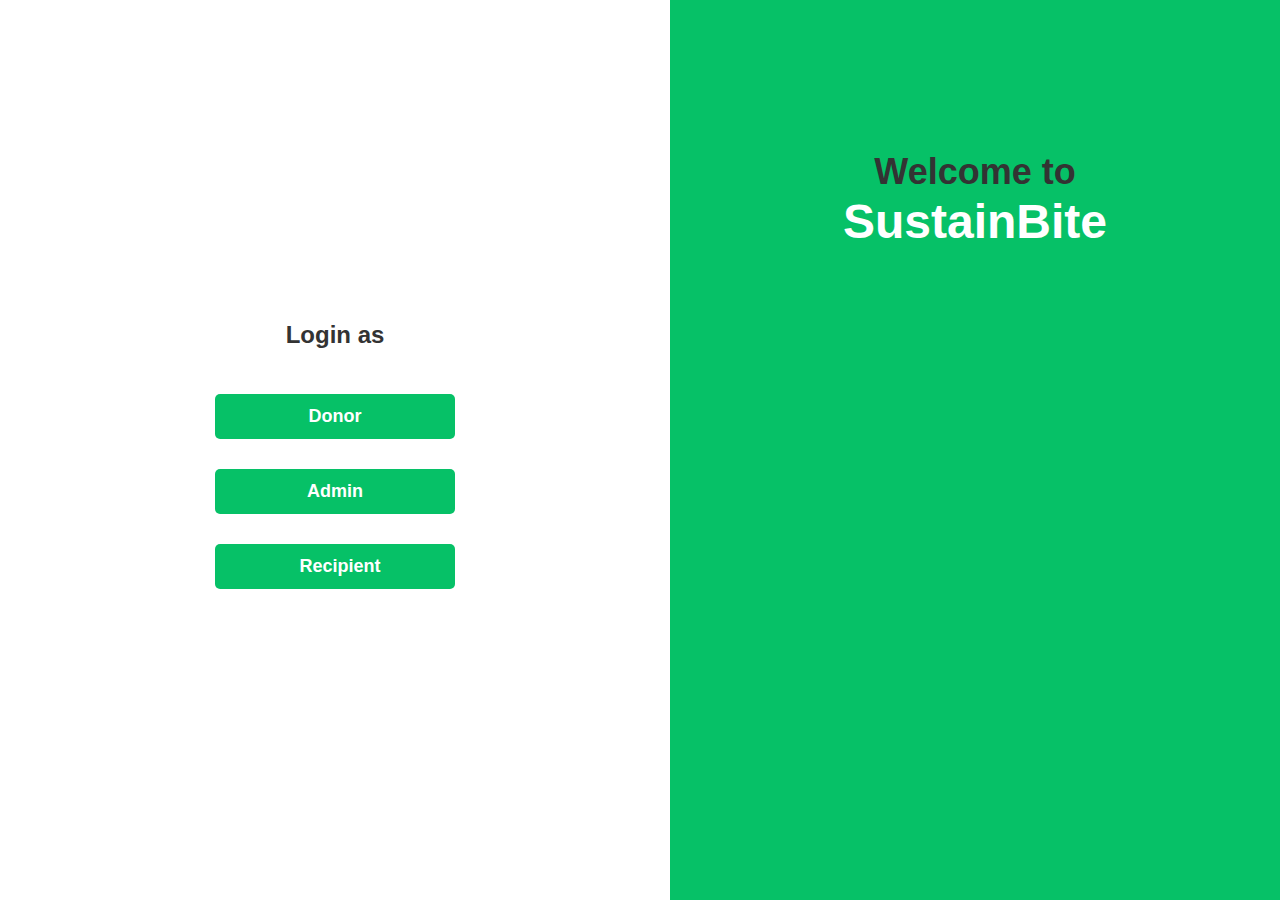
<file: food-waste-management-system/index.html>
<!DOCTYPE html>
<html lang="en">
<head>
    <meta charset="UTF-8">
    <meta name="viewport" content="width=device-width, initial-scale=1.0">
    <title>Food Donate</title>
    <link href="https://cdnjs.cloudflare.com/ajax/libs/font-awesome/6.0.0-beta3/css/all.min.css" rel="stylesheet">
    <style>
        body {
            font-family: Arial, sans-serif;
            margin: 0;
            padding: 0;
            display: flex;
            height: 100vh;
            background-color: #f4f4f4;
        }

        .container {
            display: flex;
            flex: 1;
            width: 100%;
        }

        /* Left column */
        .left-column {
            flex: 1;
            display: flex;
            flex-direction: column;
            justify-content: center;
            align-items: center; /* Center content horizontally */
            padding: 30px;
            background-color: #ffffff;
            box-shadow: 0 2px 10px rgba(0, 0, 0, 0.1);
        }

        .logo {
            font-size: 36px;
            font-weight: bold;
            color: #333;
            margin-bottom: 20px;
            line-height: 1.2;
        }

        .logo b {
            color: white; /* Donate text is white */
        }

        .para {
            font-size: 20px;
            color: #333;
            margin-bottom: 30px;
        }

        .log {
            display: flex;
            flex-direction: column;
            align-items: center; /* Center the buttons vertically */
            width: 100%; /* Make the container take full width */
        }

        .log a {
            display: inline-block;
            margin: 15px 0;
            text-decoration: none;
            font-size: 18px;
            color: white;
            font-weight: bold;
            padding: 12px 20px;
            background-color: #06C167;
            border-radius: 5px;
            text-align: center;
            transition: background-color 0.3s ease;
            width: 200px; /* Set a fixed width for the buttons */
        }

        .log a:hover {
            background-color: #049e53;
        }

        .fa-moped {
            margin-right: 10px;
        }

        /* Right column */
        .right-column {
            flex: 1;
            background-color: #06C167; /* Same green color as "Donate" */
        }

        .log a {
    display: inline-block;
    margin: 15px 0;
    text-decoration: none;
    font-size: 18px;
    color: white;
    font-weight: bold;
    padding: 12px 20px;
    background-color: #06C167;
    border-radius: 5px;
    text-align: center;
    transition: background-color 0.3s ease, transform 0.3s ease; /* Add transform to transition */
    width: 200px; /* Set a fixed width for the buttons */
}

.log a:hover {
    background-color: #049e53;
    transform: scale(1.1); /* Zoom-in effect */
}

    </style>
</head>
<body>
    <div class="container">
        <!-- Left column -->
        <div class="left-column">
            
            <p class="para" style="font-size: 24px; font-weight: bold;">Login as</p>

            <div class="log">
                <a href="signup.php">Donor</a>
                <a href="admin/signup.php">Admin</a>
                <a href="delivery/deliverysignup.php" id="delivery">
                    <i class="fa-regular fa-moped"></i>Recipient
                </a>
            </div>
        </div>

        <!-- Right column -->
        <div class="right-column">
            <!-- This column is the green side -->
            <p class="logo" style="text-align: center; margin-top: 150px;">
                Welcome to <br> 
                <span style="font-size: 48px; color: white;">SustainBite</span>
            </p>
            

           


        </div>
    </div>
</body>
</html>
</file>
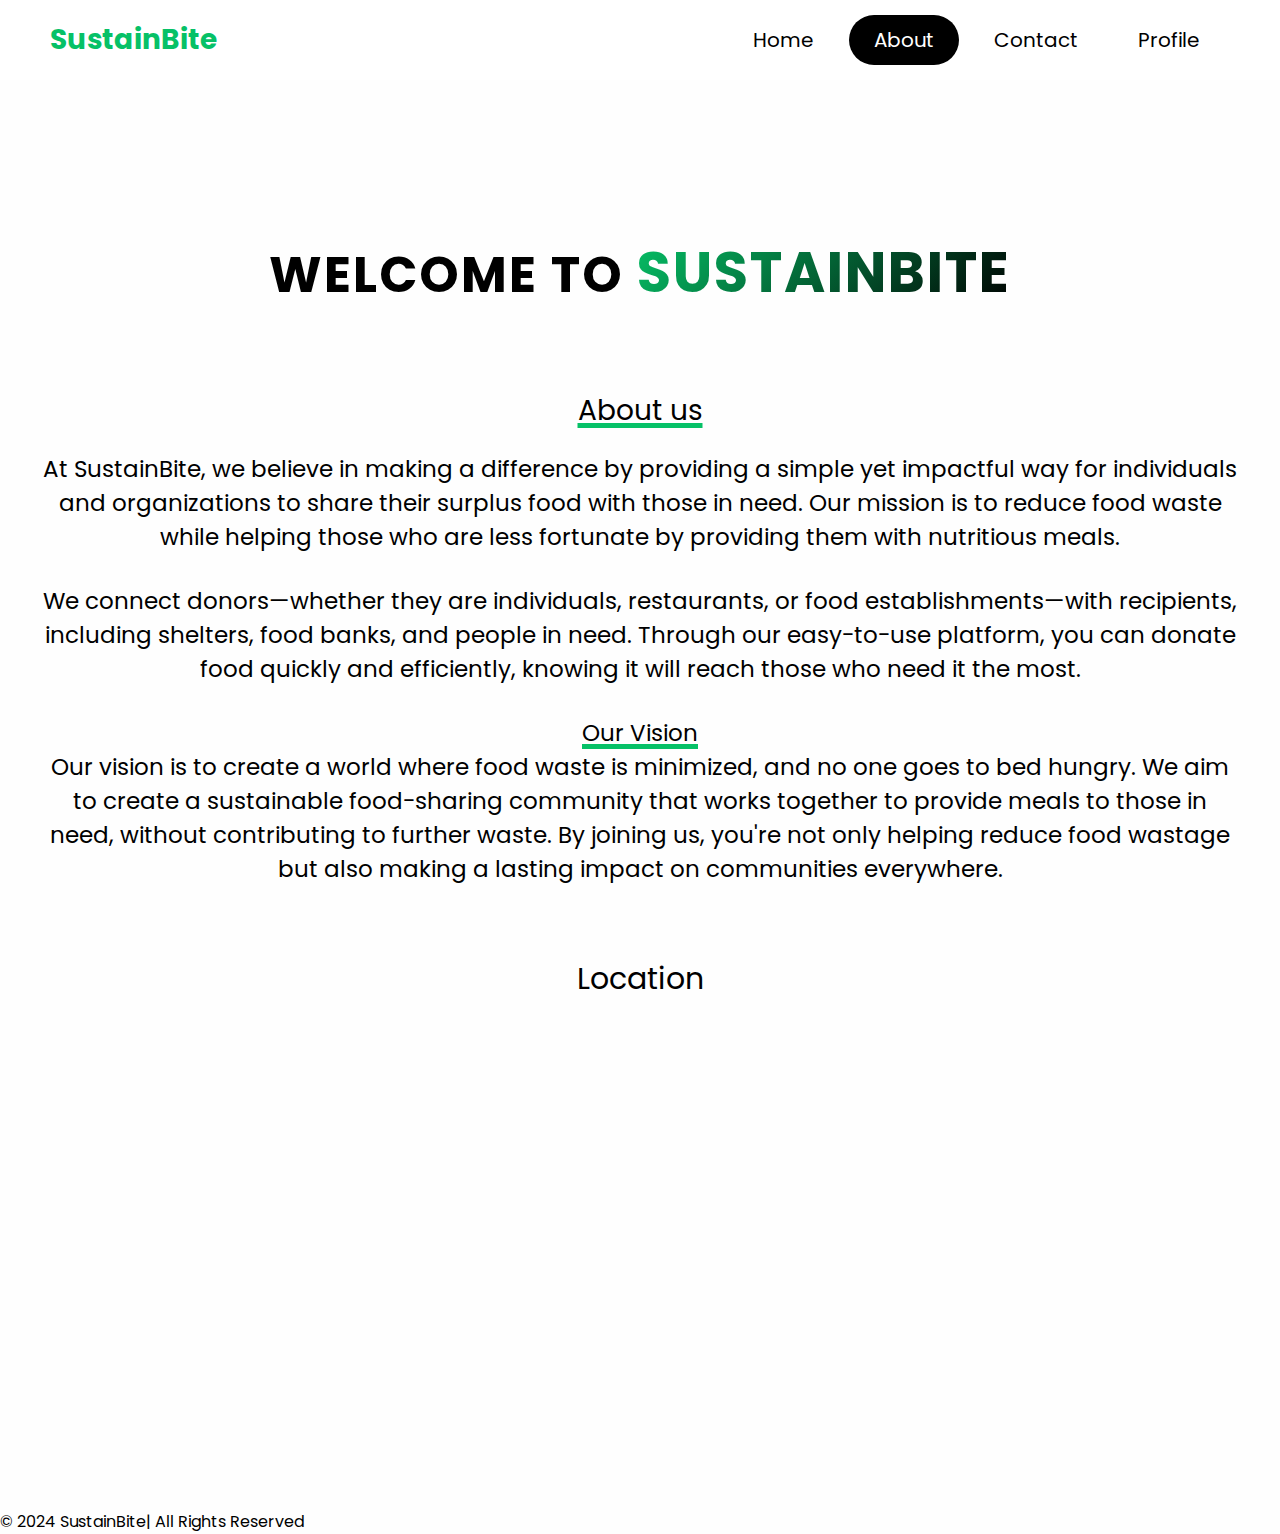
<file: food-waste-management-system/about.html>
<!DOCTYPE html>
<html lang="en">
<head>
    <meta charset="UTF-8">
    <meta http-equiv="X-UA-Compatible" content="IE=edge">
    <meta name="viewport" content="width=device-width, initial-scale=1.0">
    <title>Document</title>
    <link rel="stylesheet" href="home.css">
</head>
<body>
    <header>
        <div class="logo"><b style="color: #06C167;">SustainBite</b></div>
        <div class="hamburger">
            <div class="line"></div>
            <div class="line"></div>
            <div class="line"></div>
        </div>
        <nav class="nav-bar">
            <ul>
                <li><a href="home.html" >Home</a></li>
                <li><a href="#about" class="active" >About</a></li>
                <li><a href="contact.html" >Contact</a></li>
                <li><a href="profile.php" >Profile</a></li>
            </ul>
        </nav>
    </header>
    <script>
        hamburger=document.querySelector(".hamburger");
        hamburger.onclick =function(){
            navBar=document.querySelector(".nav-bar");
            navBar.classList.toggle("active");
        }
    </script>
     
     <link href="https://fonts.googleapis.com/css2?family=Poppins:wght@700&display=swap" rel="stylesheet">

    <style>
      
     
    /* Fade-in effect */
    @keyframes fadeIn {
        0% {
            opacity: 0;
        }
        100% {
            opacity: 1;
        }
    }

    /* General text style */
    .sparkle-text {
        font-family: 'Poppins', sans-serif;
        font-size: 50px;
        font-weight: 700;
        text-align: center;
        margin-top: 100px;
        letter-spacing: 2px;
        text-transform: uppercase;
        color: black; /* "Welcome to" will be black */
        animation: fadeIn 2s ease-in-out;
    }

    .food {
        font-size: 56px;
        background: linear-gradient(135deg, #06C167, #000000);
        background-clip: text;
        -webkit-background-clip: text;
        color: transparent;
    }

    .donate {
        font-size: 56px;
        background: linear-gradient(135deg, #06C167, #000000);
        background-clip: text;
        -webkit-background-clip: text;
        color: transparent;
    }

    
    
        .coverc{
          width: 100%;
          height: 400px;
          background:url('img/about3.jpg')no-repeat;
    background-size: cover;
    display: grid;
    place-items:center;
    padding-top: 8rem;
 
        } 
        .title{
          font-size: 38px;
          text-align: center;
          align-items: center; 
        }
       
        .para p{
            font-size: 23px;
            margin-left: 20px;
            margin-right: 20px;
        }
          @media (max-width: 767px) {
            .para p{
               font-size: 16px;
               /* margin-left: 10px; */
              }
            #pptslide{
                height: 200px;
                width: 300px;

            }
            #map{
              height: 200px;
                width: 300px;


            }
            #overview{
              height: 200px;
                width: 300px;
            }
            
        .title{
          font-size: 28px;
          margin: 10px;
          text-align: center;
          align-items: center; 
        }
       

          }
     
    </style>
    <br>
    <br>
    <!-- <section class="coverc">
        
    
    </section> -->

   
    <p class="sparkle-text">Welcome to <span class="food"></span> <span class="donate">SustainBite</span></p>

    <br>
    <br>
    <br>
        <p class="heading">About us</p>
        <!-- <p  style=" font-size:30px ; text-align: center;" > ABOUT <span>US</span> </p> -->
      
        <!-- <br> -->
      <div class="para">
        <!-- <p>"Welcome to Food Donate, India's largest and most trusted donating platform that connects donors to verified nonprofits. FoodDonate helps you become a ray of hope for people in need. Choose a cause that is close to your heart and join hands with millions of donors like you who aim to make this world a better place."</p> -->
      
        <p> At SustainBite, we believe in making a difference by providing a simple yet impactful way for individuals and organizations to share their surplus food with those in need. Our mission is to reduce food waste while helping those who are less fortunate by providing them with nutritious meals.</p>
      </br>
        <p>We connect donors—whether they are individuals, restaurants, or food establishments—with recipients, including shelters, food banks, and people in need. Through our easy-to-use platform, you can donate food quickly and efficiently, knowing it will reach those who need it the most.</p>

    </br>
    <p class="heading">Our Vision</p>
    <p>Our vision is to create a world where food waste is minimized, and no one goes to bed hungry. We aim to create a sustainable food-sharing community that works together to provide meals to those in need, without contributing to further waste. By joining us, you're not only helping reduce food wastage but also making a lasting impact on communities everywhere.</p>
       
    

      </div>
      <br>
 
      
    
      <br>
      


<div class="map"  style="  text-align: center; padding-bottom: 50px;" >
<p  style=" font-size:30px ;" > Location  </p>
<iframe src="https://www.google.com/maps/embed?pb=!1m18!1m12!1m3!1d3770.4638469728866!2d72.8284733741672!3d19.087296651619855!2m3!1f0!2f0!3f0!3m2!1i1024!2i768!4f13.1!3m3!1m2!1s0x3be7c9a2f9af6e97%3A0x416fa98490ee02a5!2sSNDT%20Women&#39;s%20University!5e0!3m2!1sen!2sin!4v1726509489068!5m2!1sen!2sin" width="600" height="450" style="border:0;" allowfullscreen="" loading="lazy" referrerpolicy="no-referrer-when-downgrade"></iframe>
     </div>


     <!-- <p class="heading"> Our Story</p>
     <div class="para">
       <p>Our journey began with a realization that food waste is a significant problem in India. According to a report by the United Nations, India is the world's second-largest food producer, yet it also has one of the highest rates of food waste. This waste has a significant impact on the environment, as well as on food security in the country.</p>
     </div> -->
     <!-- <div class="overview"  style="  text-align: center; padding-bottom: 50px;" >
      <iframe frameborder="no" border="0" marginwidth="0" marginheight="0" width=1400 height=800 src="https://edrawcloudpublicus.s3.amazonaws.com/viewer/self/3094230/share/2023-3-2/1677763924/main.svg" id="overview"></iframe>
     </div> -->


     <footer>
      <p>&copy; 2024 SustainBite| All Rights Reserved</p>
  </footer>
</body>
</html>
</file>
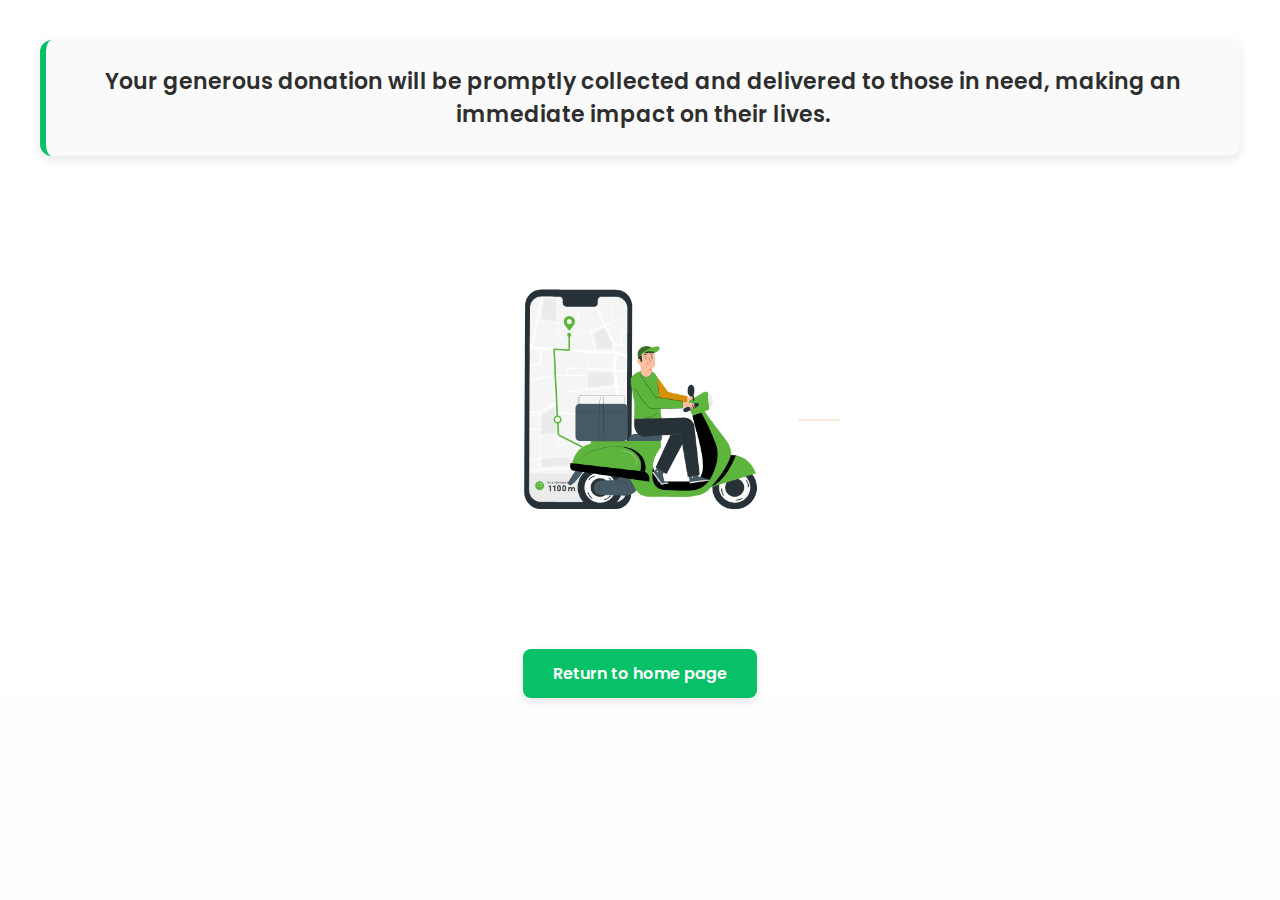
<file: food-waste-management-system/delivery.html>
<!DOCTYPE html>
<html lang="en">
<head>
    <meta charset="UTF-8">
    <meta http-equiv="X-UA-Compatible" content="IE=edge">
    <meta name="viewport" content="width=device-width, initial-scale=1.0">
    <title>Document</title>
    <link rel="stylesheet" href="home.css">
</head>
<body>
    <style>
        .itm{
            background-color: white;
            display: grid;
        }
        .itm img{
            margin-left: auto;
            margin-right: auto;
        }
        p{
            text-align: center; font-size: 30PX;color: black; margin-top: 50px;
        }
        a{
            text-decoration: underline;
        }
        @media (max-width: 767px) {
            .itm{
                /* float: left; */
                
            }
        }

        
    a:hover {
        background-color: #1DBF73; /* Lighter shade on hover */
        transform: scale(1.05); /* Slightly enlarges the button */
    }


    </style>

        <div class="itm" >

            <!-- <p class="heading">We will reach soon</p> -->
            
            <p style="font-size: 22px; font-weight: 600; color: #2e2e2e; text-align: center; margin: 40px; padding: 25px; background-color: #fafafa; border-left: 6px solid #06C167; border-radius: 12px; box-shadow: 0 4px 12px rgba(0, 0, 0, 0.1); transition: transform 0.3s ease-in-out, box-shadow 0.3s ease;">
                Your generous donation will be promptly collected and delivered to those in need, making an immediate impact on their lives.
              </p>
              
              
              
            <img src="img/delivery.gif" alt="" width="400" height="400"> 
          
            <!-- <p>Thanks for donating <a href="home.html"></a></p> -->
            <p style="text-align: center;">
                <a href="home.html" style="display: inline-block; padding: 12px 30px; font-size: 16px; font-weight: 600; color: white; background-color: #06C167; border-radius: 8px; text-decoration: none; box-shadow: 0 4px 10px rgba(0, 0, 0, 0.1); transition: background-color 0.3s, transform 0.3s;">
                    Return to home page
                </a>
            </p>
            
           
        </div>
        <br>
     
        

   
</body>
</html>
</file>
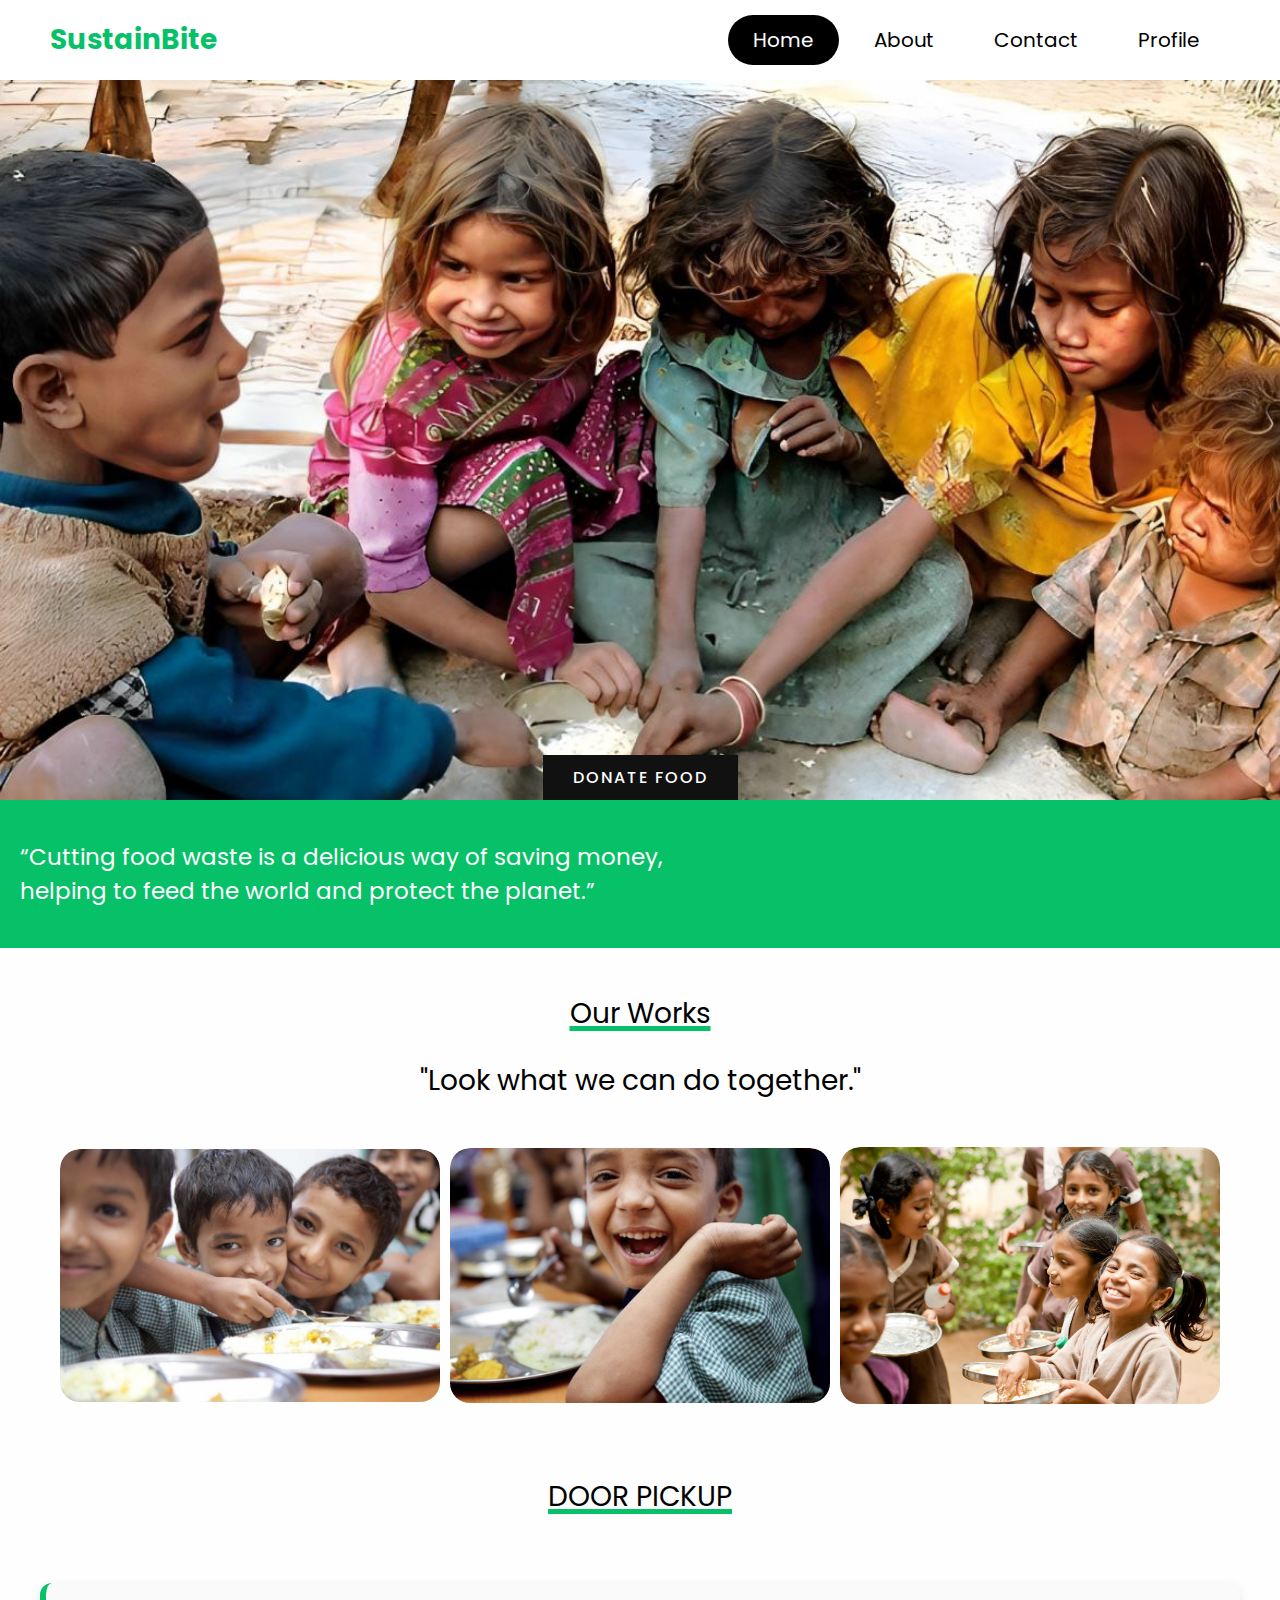
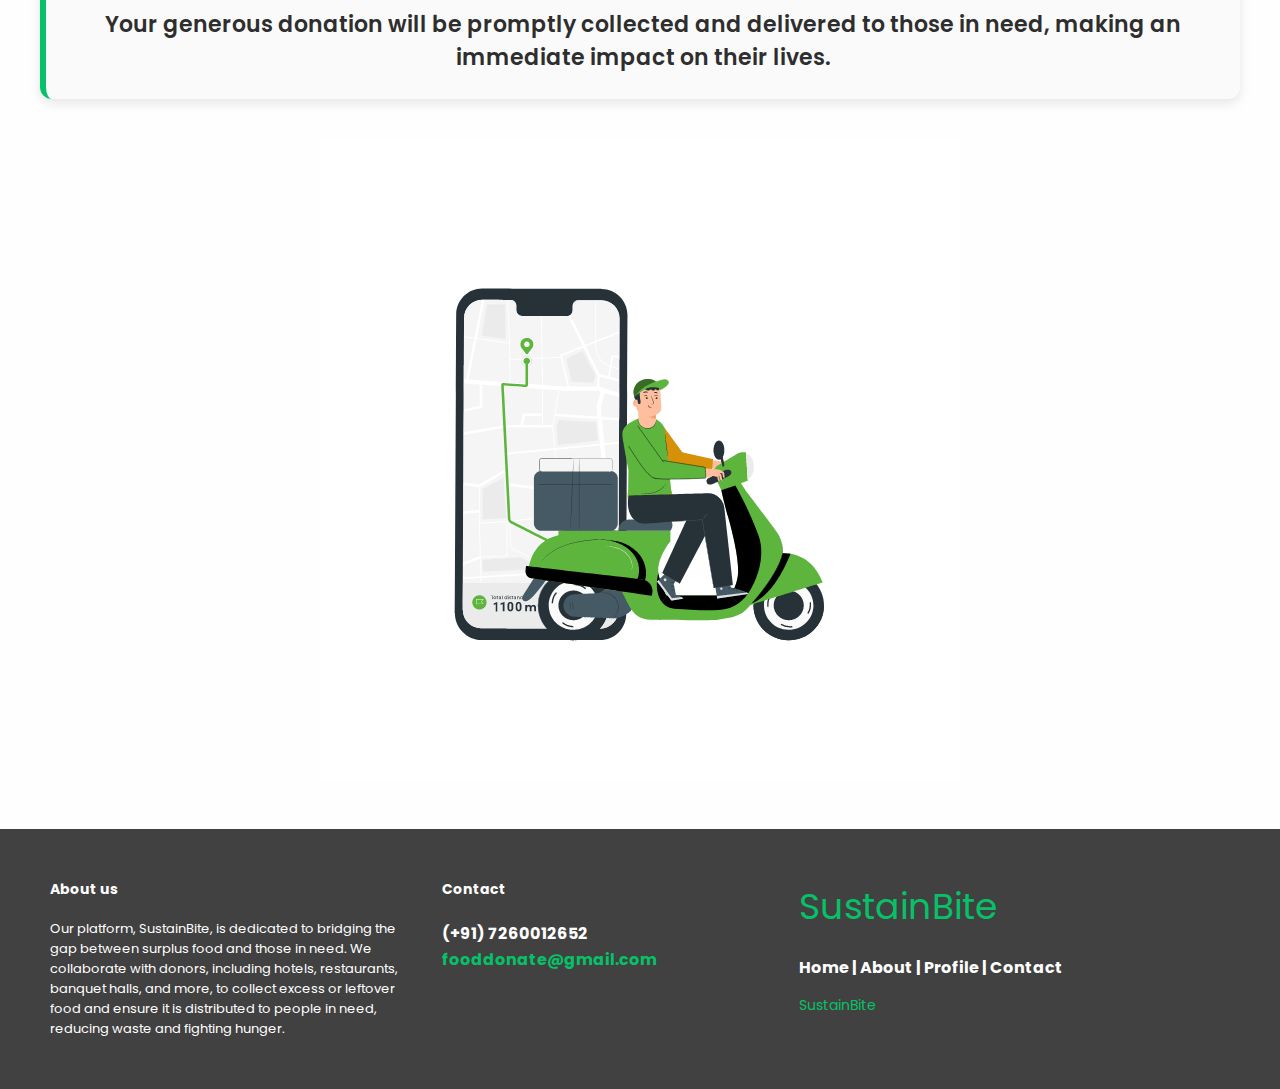
<file: food-waste-management-system/home.html>
<!DOCTYPE html>
<html lang="en">
<head>
    <meta charset="UTF-8">
    <meta http-equiv="X-UA-Compatible" content="IE=edge">
    <meta name="viewport" content="width=device-width, initial-scale=1.0">
    <title>SustainBite</title>
    <link rel="stylesheet" href="home.css">
    <link rel="stylesheet" href="https://cdnjs.cloudflare.com/ajax/libs/font-awesome/4.7.0/css/font-awesome.min.css">
</head>
<body>
    <header>
      <div class="logo"><b style="color: #06C167;">SustainBite</b></div>
        <div class="hamburger">
            <div class="line"></div>
            <div class="line"></div>
            <div class="line"></div>
        </div>
        <nav class="nav-bar">
            <ul>
                <li><a href="#home" class="active">Home</a></li>
                <li><a href="about.html" >About</a></li>
                <li><a href="contact.html" >Contact</a></li>
                <li><a href="profile.php" >Profile</a></li>
                <!-- <li ><a href="fooddonate.html"  >Donate</a></li> -->
            </ul>
        </nav>
    </header>
    <script>
        hamburger=document.querySelector(".hamburger");
        hamburger.onclick =function(){
            navBar=document.querySelector(".nav-bar");
            navBar.classList.toggle("active");
        }
    </script>
    <section class="banner">
        <a href="fooddonateform.php">Donate Food </a>
    </section>
    <div class="content">
        <!-- <h2>Love Food</h2>
        <h3>Hate Wasting</h3> -->
        <p style="font-size: 23px;">
            “Cutting food waste is a delicious way of saving money, helping to feed the world and protect the planet.” 
        </p>
       
    </div>
    <div class="photo">
        <br>
        <p class="heading">Our Works</p>
        <br>
        <p style="font-size: 28px; text-align: center;">"Look what we can do together."</p>
       <br>
        <div class="wrapper">
          <div class="box"><img src="img/p1.jpeg" alt=""></div>
          <div class="box"><img src="img/p4.jpeg" alt=""></div>
          <div class="box"><img src="img/p3.jpeg" alt=""></div>
        </div>
        <!-- <p style="font-size: 19px;"> The basic concept of this project  Food Waste Management is to collect theexcess/leftover food from donors such as hotels, restaurants, marriage halls, etc and distribute to  the  needy people .
        </p> -->
        <br>
        
    
     
        
    </div>
    <div class="deli" style="display: grid;" >
      <p class="heading">DOOR PICKUP</p>
      <br>
      <p style="font-size: 22px; font-weight: 600; color: #2e2e2e; text-align: center; margin: 40px; padding: 25px; background-color: #fafafa; border-left: 6px solid #06C167; border-radius: 12px; box-shadow: 0 4px 12px rgba(0, 0, 0, 0.1); transition: transform 0.3s ease-in-out, box-shadow 0.3s ease;">
        Your generous donation will be promptly collected and delivered to those in need, making an immediate impact on their lives.
      </p>
      <img src="img/delivery.gif" alt="" style="margin-left:auto; margin-right: auto;">

    </div>
    <div class="ser">
      <!-- <p class="heading">Our Services</p> -->
      
    </div>
    <footer class="footer">
        <div class="footer-left col-md-4 col-sm-6">
          <p class="about">
            <span> About us</span>Our platform, SustainBite, is dedicated to bridging the gap between surplus food and those in need. We collaborate with donors, including hotels, restaurants, banquet halls, and more, to collect excess or leftover food and ensure it is distributed to people in need, reducing waste and fighting hunger.     </p>
     </p>
        
        </div>
        <div class="footer-center col-md-4 col-sm-6">
          <div>
            <p><span> Contact</span> </p>
            
          </div>
          <div>
        
            <p> (+91) 7260012652</p>
            
          </div>
          <div>
            <!-- <i class="fa fa-envelope" style="font-size: 17px;
            line-height: 38px; color:white;"></i> -->
            <p><a href="#"> fooddonate@gmail.com</a></p>
          </div>
          
          <!-- <div class="sociallist">
            <ul class="social">
            <li><a href="https://www.facebook.com/TheAkshayaPatraFoundation/"><img src="https://i.ibb.co/x7P24fL/facebook.png"></a></li>
            <li><a href="https://twitter.com/globalgiving"><img src="https://i.ibb.co/Wnxq2Nq/twitter.png"></a></li>
            <li><a href="https://www.instagram.com/charitism/"><img src="https://i.ibb.co/ySwtH4B/instagram.png"></a></li>
            <li><a href="https://web.whatsapp.com/"><i class="fa fa-whatsapp" style="font-size:50px;color: black;"></i></a></li>
           </ul>
          </div> -->
        </div>
        <div class="footer-right col-md-4 col-sm-6">
          <h2><span> SustainBite</span></h2>
          <!-- <h2>Food donate</h2> -->
          <p class="menu">
            <a href="#"> Home</a> |
            <a href="about.html"> About</a> |
            <a href="profile.php"> Profile</a> |
            <a href="contact.html"> Contact</a>
          </p>
          <p class="name"> SustainBite</p>
        </div>
      </footer>

    
</body>
</html>
</file>
<file: food-waste-management-system/home.css>
@import url('https://fonts.googleapis.com/css2?family=Poppins:ital,wght@0,200;0,300;0,500;0,700;0,800;1,400;1,600&display=swap');
:root{
  --navcolor:white;
  --navfont:black;
  --green:#06C167;
  --box-shadow:0 .5rem 1rem rgba(0,0,0.1)
}
*{
  
  margin: 0;
  padding: 0;
  list-style: none;
  text-decoration: none;
  /* font-family:sans-serif; */
  box-sizing: border-box;
  font-family: 'Poppins', sans-serif;

}
body{
  background-color: #fefefe;
    /* margin: 0; */
  /* padding: 0; */

}
/* navigation bar  */
header{
  width: 100%;
  height: 80px;
  background-color: var(--navcolor);
  display: flex;
  justify-content: space-between;
  align-items: center;
  padding: 0 100px;
}
.logo{
  font-size: 28px;
  color:var(--navfont);
}
.hamburger{
  display:none;
}
.nav-bar ul{
  display: flex;
}
.nav-bar ul li a{
   display: block;
   color: var(--navfont);
   font-size: 20px ;
   padding:10px 25px;
   border-radius: 50px;
   transition: 0.2s;
   margin: 0 5px;

}
.nav-bar ul li a:hover{
  color: var(--navcolor);
  background-color: var(--navfont);
  border-radius: 50px;
}
.nav-bar ul li a.active{
  color:var(--navcolor);
  background-color: var(--navfont);
  /* border-bottom: 8px solid #06C167; */
 

}
@media only screen and (max-width:1320px){
  header{
    padding:0 50px;
  }
  .banner{
    width: 100%;
    height: 90vh;
    background:url('cover.jpeg')no-repeat;
  background-size: cover;
  display: grid;
  place-items:center;
  padding-top: 8rem;
  }
}
@media only screen and (max-width:1100px){
  header{
    padding:0 30px;
  }
}
@media only screen and (max-width:900px){
  
  .hamburger{
    display: block;
    cursor: pointer;
  }
  .hamburger .line{
    width:30px;
    height: 3px;
    background-color:var(--navfont);
    margin: 6px 0;
  }
  .nav-bar{
    height: 0;
    position: absolute;
    top:80px;
    left: 0;
    right: 0;
    width: 100vw;
    background-color: #06C167;
    transition: 0.2s;
    overflow: hidden;

  }
  .nav-bar.active {
    height: 450px;
    z-index: 10;
  }
 
  .nav-bar ul{
    display: block;
    width:fit-content;
    margin: 80px auto 0 auto;
    text-align: center;
    transition: 0.5s;
    opacity: 0;

  }
  .nav-bar.active ul {
    opacity: 1;

  }
  .nav-bar ul li a{
    margin-bottom: 12px;

  }
  .banner{
    background-image: none;
  }
}
/* nav end */

.banner{
  width: auto;
  height: auto;
  background:url('img/coverimage.jpeg')no-repeat;
  background-size: cover;
  display: grid;
  place-items:center;
  padding-top: 8rem;
}
@media only screen   
and (min-device-width : 1200px)  
  {


    .banner{
      
      align-items: flex-end;
    width: 100%;
     height:80vh;
    background:url('img/coverimage.jpeg')no-repeat;
    background-size: cover;
    display: grid;
    padding-top: 8rem;
    }
    .wrapper{
      padding:20px 40px 20px 40px;
    }
    
  
  }
.content
{
  padding: 20px;
  background-color: #06C167;

  z-index: 0;
}

.content p
{
  
  font-size: 1.1em;
  color:white;
  margin: 20px 0;
  font-weight: 400;
  max-width: 700px;
}
.banner a
{
  display: inline-block;
  font-size: 1em;
  background: #111;
  padding: 10px 30px;
  text-transform: uppercase;
  text-decoration: none;
  font-weight: 500;
  margin-top: 10px;
  color: #fff;
  letter-spacing: 2px;
  transition: 0.2s;
}
.banner a:hover
{
  letter-spacing: 6px;
}
.msg{
  height: 300px;
}


/* footer */
.footer {
  background-color: #414141;
  width: 100%;
  text-align: left;
  font-family: ;
  font-weight: bold;
  font-size: 16px;
  padding: 50px;
  margin-top: 50px;
}

.footer .footer-left,
.footer .footer-center,
.footer .footer-right {
  display: inline-block;
  vertical-align: top;
}


/* footer left*/

.footer .footer-left {
  width: 33%;
  padding-right: 15px;
}

.footer .about {
  line-height: 20px;
  color: #ffffff;
  font-size: 13px;
  font-weight: normal;
  margin: 0;
}

.footer .about span {
  display: block;
  color: #ffffff;
  font-size: 14px;
  font-weight: bold;
  margin-bottom: 20px;
}


/* footer center*/

.footer .footer-center {
  width: 30%;

}






.footer .footer-center p {
  display: inline-block;
  color: #ffffff;
  vertical-align: middle;
  margin: 0;
}

.footer .footer-center p span {
  display: block;
  color: #ffffff;
  font-size: 14px;
  font-weight: bold;
  margin-bottom: 20px;
}

.footer .footer-center p a {
  color: #06C167;
  text-decoration: none;
}


/* footer right*/

.footer .footer-right {
  width: 35%;
}

.footer h2 {
  color: #ffffff;
  font-size: 36px;
  font-weight: normal;
  margin: 0;
}

.footer h2 span {
  color: #06C167;
}

.footer .menu {
  color: #ffffff;
  margin: 20px 0 12px;
  padding: 0;
}

.footer .menu a {
  display: inline-block;
  line-height: 1.8;
  text-decoration: none;
  color: inherit;
}

.footer .menu a:hover {
  color: #06C167;
}

.footer .name {
  color: #06C167;
  font-size: 14px;
  font-weight: normal;
  margin: 0;
}
.deli .para{
  font-size: 30px;
  text-align: center;
}
.para{
  font-size: 20px;
  text-align: center;
  padding: 20px;
}

@media (max-width: 767px) {
  .content{
    /* padding: 10px; */
  }
  .deli .para{
    font-size: 23px; 
    text-align: center;
    

  }
  .deli img{
   width: 100%;
   height: 100%;
  }
  
  .footer {
    font-size: 14px;
  }
  .footer .footer-left,
  .footer .footer-center,
  .footer .footer-right {
    display: block;
    width: 100%;
    margin-bottom: 60px;
    text-align: center;
  }
  .sociallist{
  
    padding-left: 60px;
    
  }
  
      

  
}

/* social */
.sociallist{

}
.social
{
  
  position: absolute;
  display: flex;
  justify-content: center;
  align-items: center;
}
.social li
{
  list-style: none;

}
.social li a
{
  display: inline-block;
  filter: invert(1);
  transform: scale(0.5);
  transition: 0.5s;
  
}
.social li a:hover
{
  transform: scale(0.5) translateY(-15px);
}

/* photo */

.photo{
  padding: 20px;
}

.wrapper{
  display: grid;
  grid-template-columns: repeat(auto-fit,minmax(200px,1fr));
  grid-gap: 10px;
  align-items: center;
}
.box{
  overflow: hidden;
  border-radius: 20px;
  
}
.wrapper img{
  width: 100%;
  height: 100%;
  border-radius: 20px;
  transition: 0.5s all  ease-in-out;
}
.wrapper img:hover{
  transform: scale(.9);

}
.heading{
 font-size: 28px;
 text-align: center;
 align-items: center; 
 text-decoration: underline 5px;
 text-decoration-color: #06C167;
}
.heading:hover{
  /* letter-spacing: 3px; */
}
</file>
